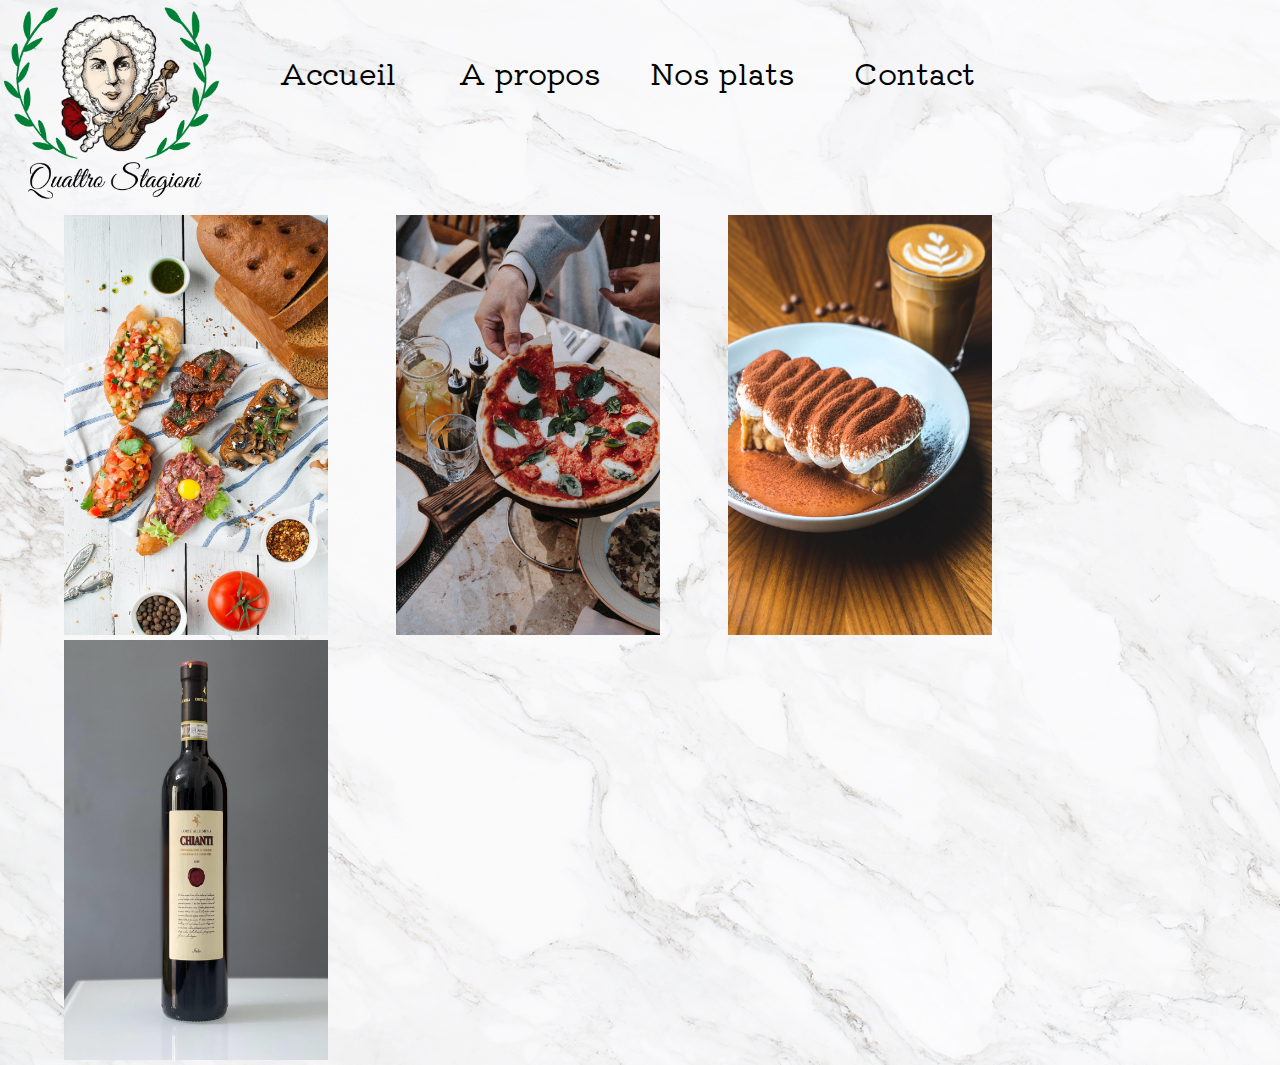
<file: Index.html>
<!DOCTYPE html>
<html lang="fr">
	<head> 
		<meta charset="UTF-8">
        <meta name="viewport" content="width=device-width, initial-scale=1.0, user-scalable=no">
		<link rel="stylesheet" href="header1.css" media="screen">
        <link href="https://fonts.googleapis.com/css2?family=Kiwi+Maru:wght@300;400&display=swap" rel="stylesheet">
	</head>
	<body>
       <div class="header-menu">
            <nav>
                <ul>
                    <li><img width="226" height="206" src="images/Logo_resto_Quattro_Stagioni2.png" alt="logo restaurant"></li>
                    <li><a href="Index.html">Accueil</a></li>
                    <li><a href="apropos.html">A propos</a></li>
                    <li class="deroulant">
                        Nos plats
                        <ul class="sous_menu">
                            <li><a href="specialites.html">Spécialités</a></li>
                            <li><a href="carte.html">Menu</a></li>
                        </ul>
                    </li>
                    <li><a href="contact.html">Contact</a></li>
                </ul>
            </nav>               
        </div>
        <div class="container">
            <ul class="parent">
            <li><img src="images/Entree_accueil.jpg" alt="Entree restaurant"></li>
            <ul class="child">Primavera</ul>
            </ul>
            <ul class="parent">
            <li><img src="images/Plat_accueil.jpg" alt="Plat restaurant"></li>
            <ul class="child">Estate</ul>
            </ul>
            <ul class="parent">
            <li><img src="images/Tiramisu_accueil.jpg" alt="Tiramisu restaurant"></li>
            <ul class="child">Autunno</ul>
            </ul>
            <ul class="parent">
            <li><img src="images/Vin_accueil.jpg" alt="Vin restaurant"></li>
            <ul class="child">Inverno</ul>
            </ul>
    </body>
</html>
</file>
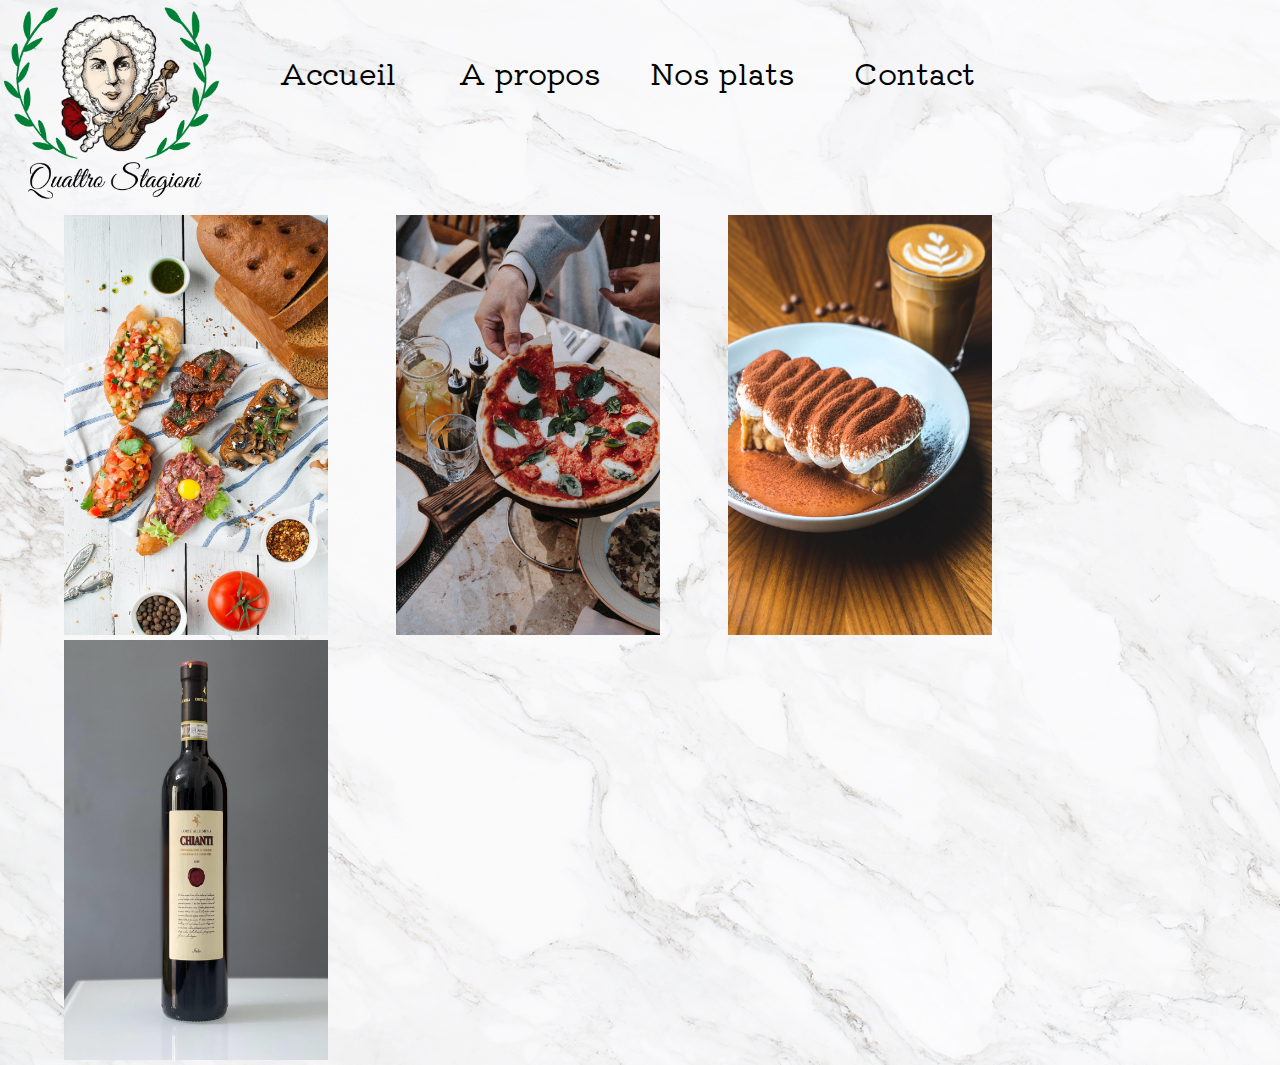
<file: index.html>
<!DOCTYPE html>
<html lang="fr">
	<head> 
		<meta charset="UTF-8">
        <meta name="viewport" content="width=device-width, initial-scale=1.0, user-scalable=no">
		<link rel="stylesheet" href="header1.css" media="screen">
        <link href="https://fonts.googleapis.com/css2?family=Kiwi+Maru:wght@300;400&display=swap" rel="stylesheet">
	</head>
	<body>
       <div class="header-menu">
            <nav>
                <ul>
                    <li><img width="226" height="206" src="images/Logo_resto_Quattro_Stagioni2.png" alt="logo restaurant"></li>
                    <li><a href="Index.html">Accueil</a></li>
                    <li><a href="apropos.html">A propos</a></li>
                    <li class="deroulant">
                        Nos plats
                        <ul class="sous_menu">
                            <li><a href="specialites.html">Spécialités</a></li>
                            <li><a href="carte.html">Menu</a></li>
                        </ul>
                    </li>
                    <li><a href="contact.html">Contact</a></li>
                </ul>
            </nav>               
        </div>
        <div class="container">
            <ul class="parent">
            <li><img src="images/Entree_accueil.jpg" alt="Entree restaurant"></li>
            <ul class="child">Primavera</ul>
            </ul>
            <ul class="parent">
            <li><img src="images/Plat_accueil.jpg" alt="Plat restaurant"></li>
            <ul class="child">Estate</ul>
            </ul>
            <ul class="parent">
            <li><img src="images/Tiramisu_accueil.jpg" alt="Tiramisu restaurant"></li>
            <ul class="child">Autunno</ul>
            </ul>
            <ul class="parent">
            <li><img src="images/Vin_accueil.jpg" alt="Vin restaurant"></li>
            <ul class="child">Inverno</ul>
            </ul>
    </body>
</html>
</file>
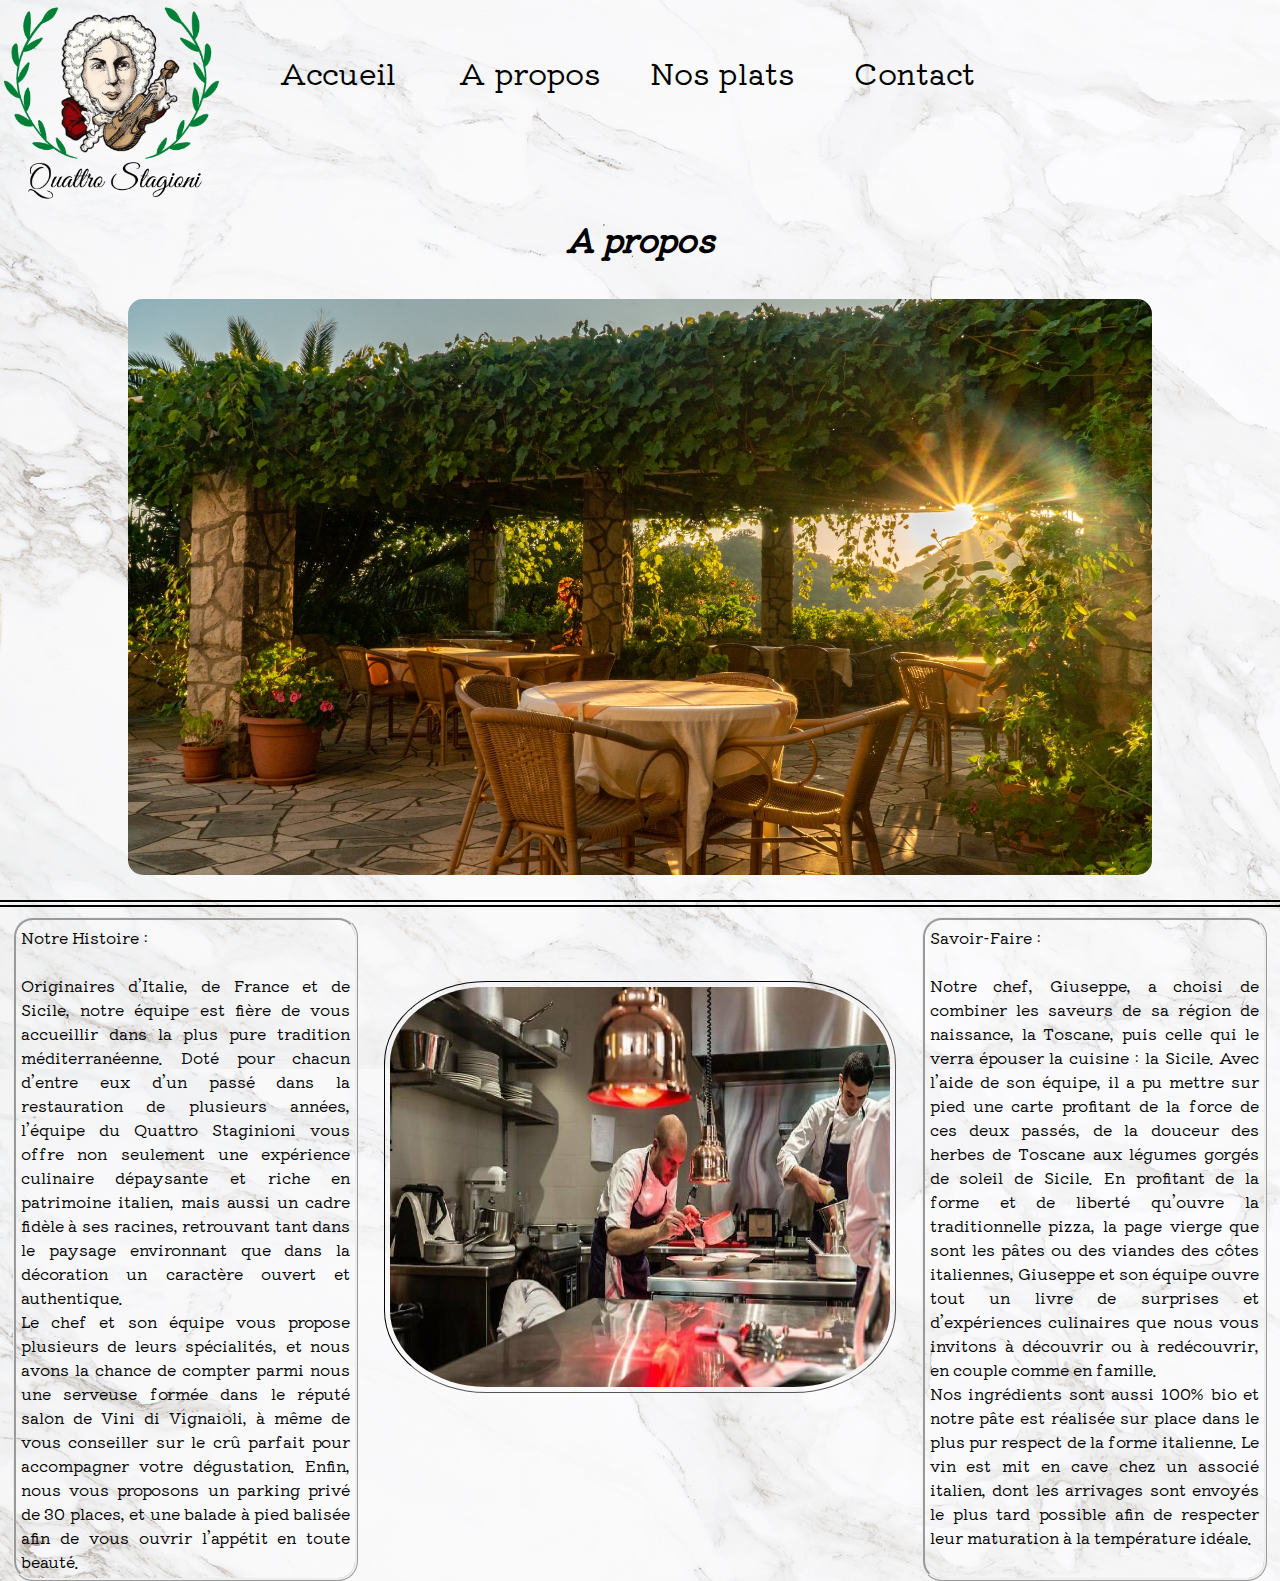
<file: apropos.html>
<!DOCTYPE html>
<html lang="fr" dir="ltr">
    <head>
        <meta charset="utf-8"/>
        <meta name="viewport" content="width=device-width, initial-scale=1.0, user-scalable=no">
        <link rel="stylesheet" href="apropos.css" media="screen"/>
        <link href="https://fonts.googleapis.com/css2?family=Kiwi+Maru:wght@300;400&display=swap" rel="stylesheet">
        <title>À propos</title>
    </head>
    <body>
        <div class="header-menu">
            <nav>
                <ul>
                    <li><img width=226 height=206 src="images/Logo_resto_Quattro_Stagioni2.png" alt="logo restaurant"></li>
                    <li><a href="Index.html">Accueil</a></li>
                    <li><a href="apropos.html">A propos</a></li>
                    <li class="deroulant">
                        Nos plats
                        <ul class="sous_menu">
                            <li><a href="specialites.html">Spécialités</a></li>
                            <li><a href="carte.html">Menu</a></li>
                        </ul>
                    </li>
                    <li><a href="contact.html">Contact</a></li>
                </ul>
            </nav>               
        </div>

        <div>
            <h1>A propos</h1>
        </div>
        <div class="main">
            <div class="conteneur">
                <img class="terrasse" title="Bienvenu au Quattro Stagioni" src="images/terrasse_quattro.jpeg" alt="Venez profiter d'un cadre charmant sur notre terrasse surélevée.">
            </div>
            <div id="descriptions">
                <p id="histoire">Notre Histoire : <br><br>Originaires d’Italie, de France et de Sicile, notre équipe est fière de vous accueillir dans la plus pure tradition méditerranéenne. Doté pour chacun d’entre eux d’un passé dans la restauration de plusieurs années, l’équipe du Quattro Staginioni vous offre non seulement une expérience culinaire dépaysante et riche en patrimoine italien, mais aussi un cadre fidèle à ses racines, retrouvant tant dans le paysage environnant que dans la décoration un caractère ouvert et authentique. <br>Le chef et son équipe vous propose plusieurs de leurs spécialités, et nous avons la chance de compter parmi nous une serveuse formée dans le réputé salon de Vini di Vignaioli, à même de vous conseiller sur le crû parfait pour accompagner votre dégustation. Enfin, nous vous proposons un parking privé de 30 places, et une balade à pied balisée afin de vous ouvrir l’appétit en toute beauté.</p>
                <img id="cuisine" title="Le chef vous attend !" src="images/crewcuisine.jpeg" alt="Notre équipe n'est pas au complet sans vous.">
                <p id="equipe">Savoir-Faire : <br><br>Notre chef, Giuseppe, a choisi de combiner les saveurs de sa région de naissance, la Toscane, puis celle qui le verra épouser la cuisine : la Sicile. Avec l’aide de son équipe, il a pu mettre sur pied une carte profitant de la force de ces deux passés, de la douceur des herbes de Toscane aux légumes gorgés de soleil de Sicile. En profitant de la forme et de liberté qu’ouvre la traditionnelle pizza, la page vierge que sont les pâtes ou des viandes des côtes italiennes, Giuseppe et son équipe ouvre tout un livre de surprises et d’expériences culinaires que nous vous invitons à découvrir ou à redécouvrir, en couple comme en famille.<br> Nos ingrédients sont aussi 100% bio et notre pâte est réalisée sur place dans le plus pur respect de la forme italienne. Le vin est mit en cave chez un associé italien, dont les arrivages sont envoyés le plus tard possible afin de respecter leur maturation à la température idéale. </p>
            </div>
        </div>    
    </body>
</html>
</file>
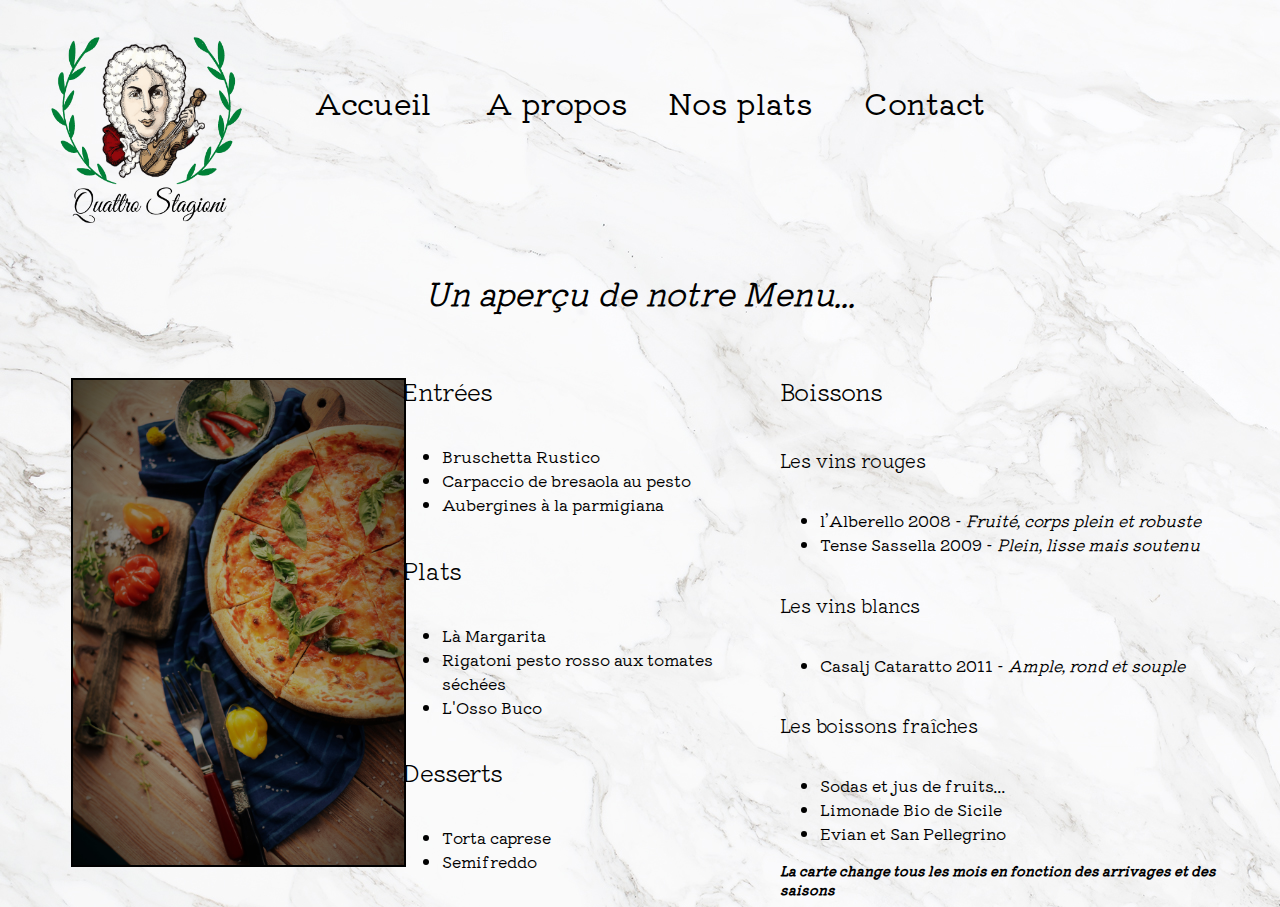
<file: carte.html>
<!DOCTYPE html>
<html lang="fr" dir="ltr">
<head>
    <meta charset="UTF-8">
    <meta http-equiv="X-UA-Compatible" content="IE=edge">
    <meta name="viewport" content="width=device-width, initial-scale=1.0">
    <link href="carte.css" rel="stylesheet">
    <link rel="preconnect" href="https://fonts.gstatic.com">
    <link href="https://fonts.googleapis.com/css2?family=Kiwi+Maru:wght@300;400&display=swap" rel="stylesheet">
    <title>Menu</title>
</head>
<body>
    <!--MENU HEADER-->
  <div class="header-menu">
    <nav>
        <ul>
            <li><img src="images/Logo_resto_Quattro_Stagioni2.png" alt="logo restaurant" width=200 height=200></li>
            <li><a href="Index.html">Accueil</a></li>
            <li><a href="apropos.html">A propos</a></li>
            <li class="deroulant">Nos plats
                <ul class="sous_menu">
                    <li><a href="specialites.html">Spécialités</a></li>
                    <li><a href="carte.html">Menu</a></li>
                </ul>
            </li>
            <li><a href="contact.html">Contact</a></li>
        </ul>
    </nav>               
</div>
<!--HEADER-->
<h1>Un aperçu de notre Menu...</h1>
<!--COLONNE GAUCHE PHOTOS-->
    <div id="conteneur">
        <img src="images/carte.jpg" title="carte" alt="couple mangeant au restaurant" width="100%" height="100%">
        <img class="image-de-dessus" src="images/1.jpg" title="carte" alt="pizza" width="100%" height="100%">
        </div>
    <div id="divider"></div>
<!--COLONNE DROITE TEXTE-->
    <div class="menu">
    <div id="divdroite1">
        <h2>Entrées</h2>
            <ul>
                <li>Bruschetta Rustico</li>
                <li>Carpaccio de bresaola au pesto</li>
                <li>Aubergines à la parmigiana</li>
            </ul>
        <h2>Plats</h2>
            <ul>
                <li>Là Margarita</li>
                <li>Rigatoni pesto rosso aux tomates séchées</li>
                <li>L'Osso Buco</li>
            </ul>
        <h2>Desserts</h2>
            <ul>
                <li>Torta caprese</li>
                <li>Semifreddo</li>
            </ul>
    </div>
    <div id="divdroite2">
        <h2>Boissons</h2>
        <h3>Les vins rouges</h3>
            <ul>
                <li>l’Alberello 2008 - <em>Fruité, corps plein et robuste</em></li>
                <li>Tense Sassella 2009 - <em>Plein, lisse mais soutenu</em></li>
            </ul>
        
        <h3>Les vins blancs</h3>
            <ul>
                <li>Casalj Cataratto 2011 - <em>Ample, rond et souple</em></li>
            </ul>
        <h3>Les boissons fraîches</h3>
            <ul>
                <li>Sodas et jus de fruits...</li>
                <li>Limonade Bio de Sicile</li>
                <li>Evian et San Pellegrino</li>
            </ul>
            <span class="text">La carte change tous les mois en fonction des arrivages et des saisons</span>
    </div>
    </div>
</body>
</html>
</file>
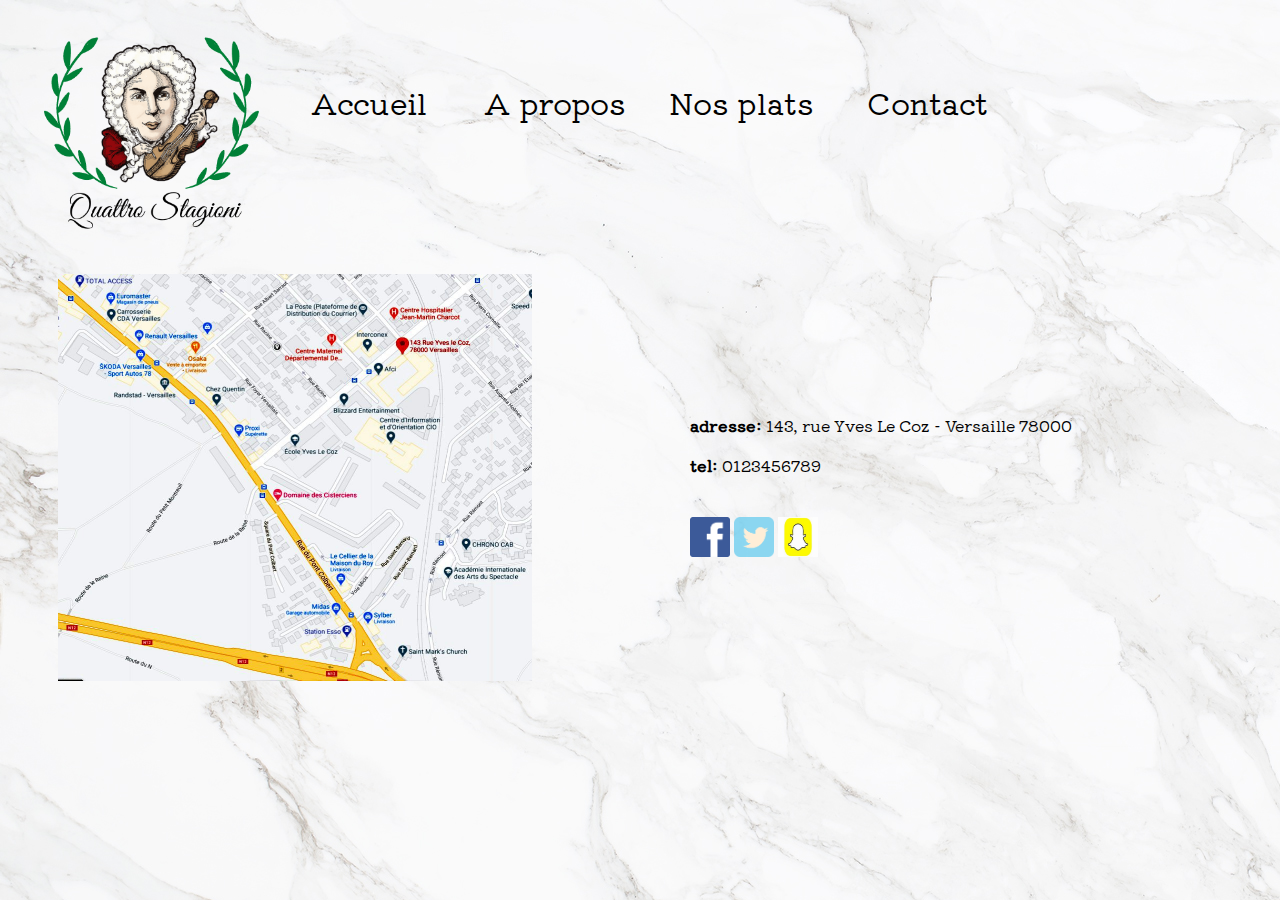
<file: contact.html>
<!DOCTYPE html>
<html lang="fr">
	<head>
        <title>Contact</title>
		<meta charset="UTF-8">
        <meta name="viewport" content="width=device-width, initial-scale=1.0, user-scalable=no">
		<link rel="stylesheet" type="text/css" href="contact.css" media="screen">
        <link href="https://fonts.googleapis.com/css2?family=Kiwi+Maru:wght@300;400&display=swap" rel="stylesheet">
    
	</head>
	<body>
        <!-- common header -->
        <div class="header-flex">
            <nav class="header-item">
                <ul>
                    <li><img width="226" height="206" src="images/Logo_resto_Quattro_Stagioni2.png" alt="logo restaurant"></li>
                    <li><a href="Index.html">Accueil</a></li>
                    <li><a href="apropos.html">A propos</a></li>
                    <li class="deroulant">
                        Nos plats
                        <ul class="sous_menu">
                            <li><a href="specialites.html">Spécialités</a></li>
                            <li><a href="carte.html">Menu</a></li>
                        </ul>
                    </li>
                    <li><a href="contact.html">Contact</a></li>
                </ul>
            </nav>               
        </div>
        <div class="separator"></div>
        <!-- specific content -->
        <div class="contact-flex">
            <div class="contact-item">
                <img src="images/notre_carte.jpg" width="474" height="407" titre="carte" alt="carte">
            </div>
            <div class="contact-item">
                <p><span style="font-weight: bold;">adresse:</span> 143, rue Yves Le Coz - Versaille 78000</p>
                <p><span style="font-weight: bold;">tel:</span> 0123456789</p>
                <br>
                <img  src="images/facebook.webp" width="40" height="40" titre="facebook" alt="facebook">
                <img  src="images/twitter.webp" width="40" height="40" titre="twitter" alt="twitter">
                <img  src="images/snapshat.jpg" width="40" height="40" titre="snapshat" alt="snapshat">
            </div>
        </div>
   </body>
</html>
</file>
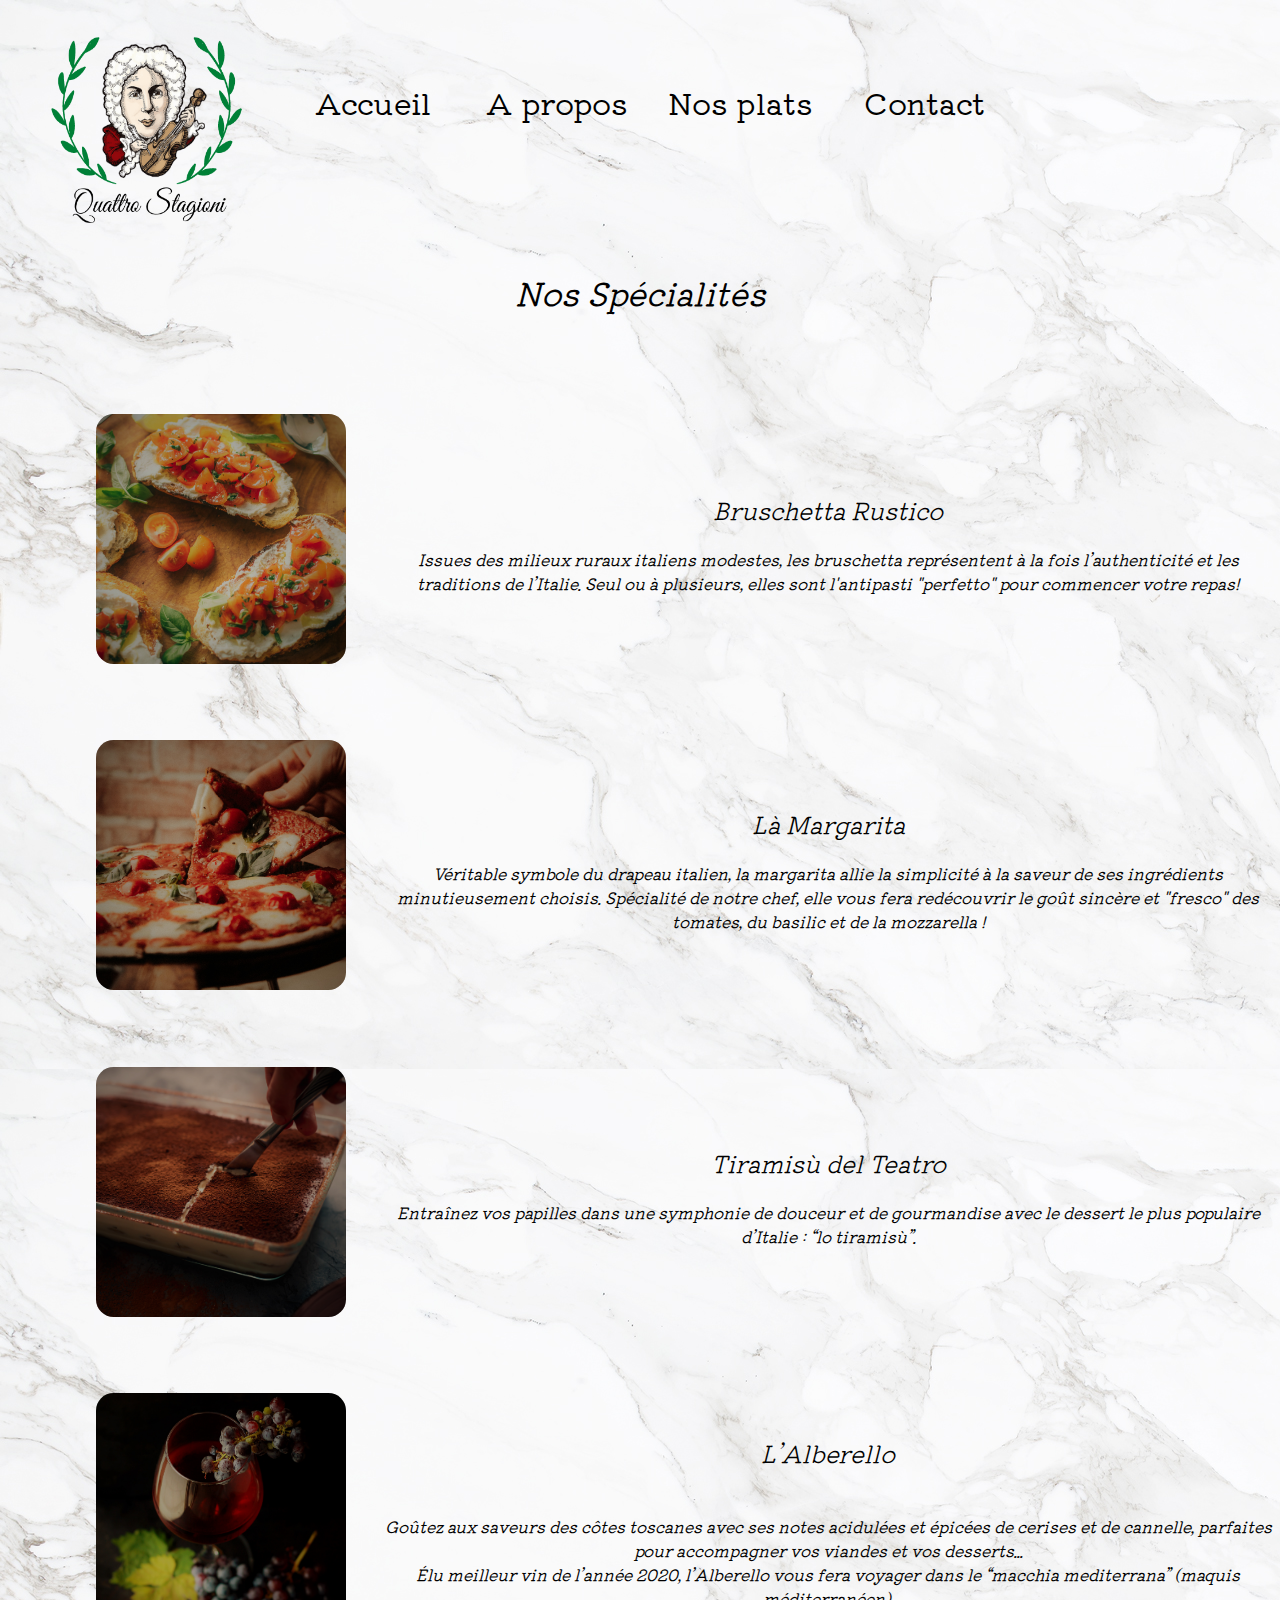
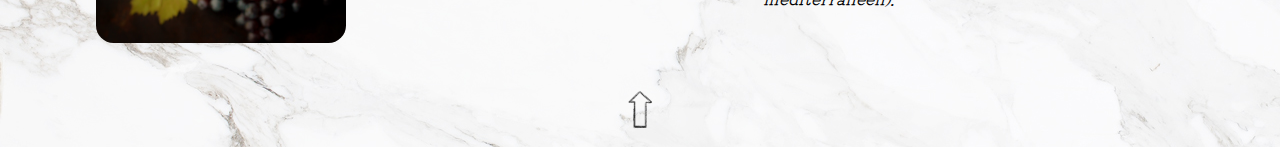
<file: specialites.html>
<!DOCTYPE html>
<html lang="fr" dir="ltr">
<head>
    <meta charset="UTF-8">
    <meta http-equiv="X-UA-Compatible" content="IE=edge">
    <meta name="viewport" content="width=device-width, initial-scale=1.0">
    <link href="specialites.css" rel="stylesheet">
    <link rel="preconnect" href="https://fonts.gstatic.com">
    <link href="https://fonts.googleapis.com/css2?family=Kiwi+Maru:wght@300;400&display=swap" rel="stylesheet">
    <title>Nos Spécialités</title>
</head>
<body>
  <!--MENU HEADER-->
  <div class="header-menu">
    <nav>
        <ul>
            <li><img src="images/Logo_resto_Quattro_Stagioni2.png" alt="logo restaurant" width=200 height=200></li>
            <li><a href="Index.html">Accueil</a></li>
            <li><a href="apropos.html">A propos</a></li>
            <li class="deroulant">Nos plats
                <ul class="sous_menu">
                    <li><a href="specialites.html">Spécialités</a></li>
                    <li><a href="carte.html">Menu</a></li>
                </ul>
            </li>
            <li><a href="contact.html">Contact</a></li>
        </ul>
    </nav>               
</div>
<h1>Nos Spécialités</h1>
<!--ENTREE-->
    <div class="spe1">
      <div id="zoom">
        <div class="photo1"><img src="images/entree.jpg" title="bruschetta rustico" alt="photo de bruschetta"></div>
      </div>
      <div class="text1"><h2>Bruschetta Rustico</h2>
        <p>Issues des milieux ruraux italiens modestes, les bruschetta représentent à la fois l’authenticité et les traditions de l’Italie. Seul ou à plusieurs, elles sont l'antipasti "perfetto" pour commencer votre repas!</p></div>
    </div>
<!--DIVIDER
    <div id="divider"></div>-->
<!--PLAT-->
    <div class="spe2">
      <div id="zoom">
        <div class="photo2"><img src="images/plat.jpg" title="là margarita" alt="photo de pizza"></div>
      </div>
      <div class="text2"><h2>Là Margarita</h2><p>Véritable symbole du drapeau italien, la margarita allie la simplicité à la saveur de ses ingrédients minutieusement choisis. Spécialité de notre chef, elle vous fera redécouvrir le goût sincère et "fresco" des tomates, du basilic et de la mozzarella !</p></div>
    </div>
<!--DIVIDER
    <div id="divider"></div>-->
<!--DESSERT-->
    <div class="spe3">
      <div id="zoom">
        <div class="photo3"><img src="images/dessert.jpg" title="tiramisù del teatro" alt="photo de tiramisù"></div>
      </div>
      <div class="text3"><h2>Tiramisù del Teatro</h2>
        <p>Entraînez vos papilles dans une symphonie de douceur et de gourmandise avec le dessert le plus populaire d’Italie : “lo tiramisù”.</p></div>
    </div>
<!--DIVIDER
    <div id="divider"></div>-->
<!--VIN-->
    <div class="spe4">
      <div id="zoom">
        <div class="photo4"><img src="images/vin.jpg" title="vin l’Alberello " alt="photo d'une bouteille de vin"></div>
      </div>
        <div class="text4"><h2>L’Alberello</h2><p><br>Goûtez aux saveurs des côtes toscanes avec ses notes acidulées et épicées de cerises et de cannelle, parfaites pour accompagner vos viandes et vos desserts...<br>Élu meilleur vin de l’année 2020, l’Alberello vous fera voyager dans le “macchia mediterrana” (maquis méditerranéen).</p></div>
    </div>
    <a href="#" class="btn"><img src="images/fleche.png" alt="fleche" width="50" height="50"></a>    
</body>
</html>
</file>
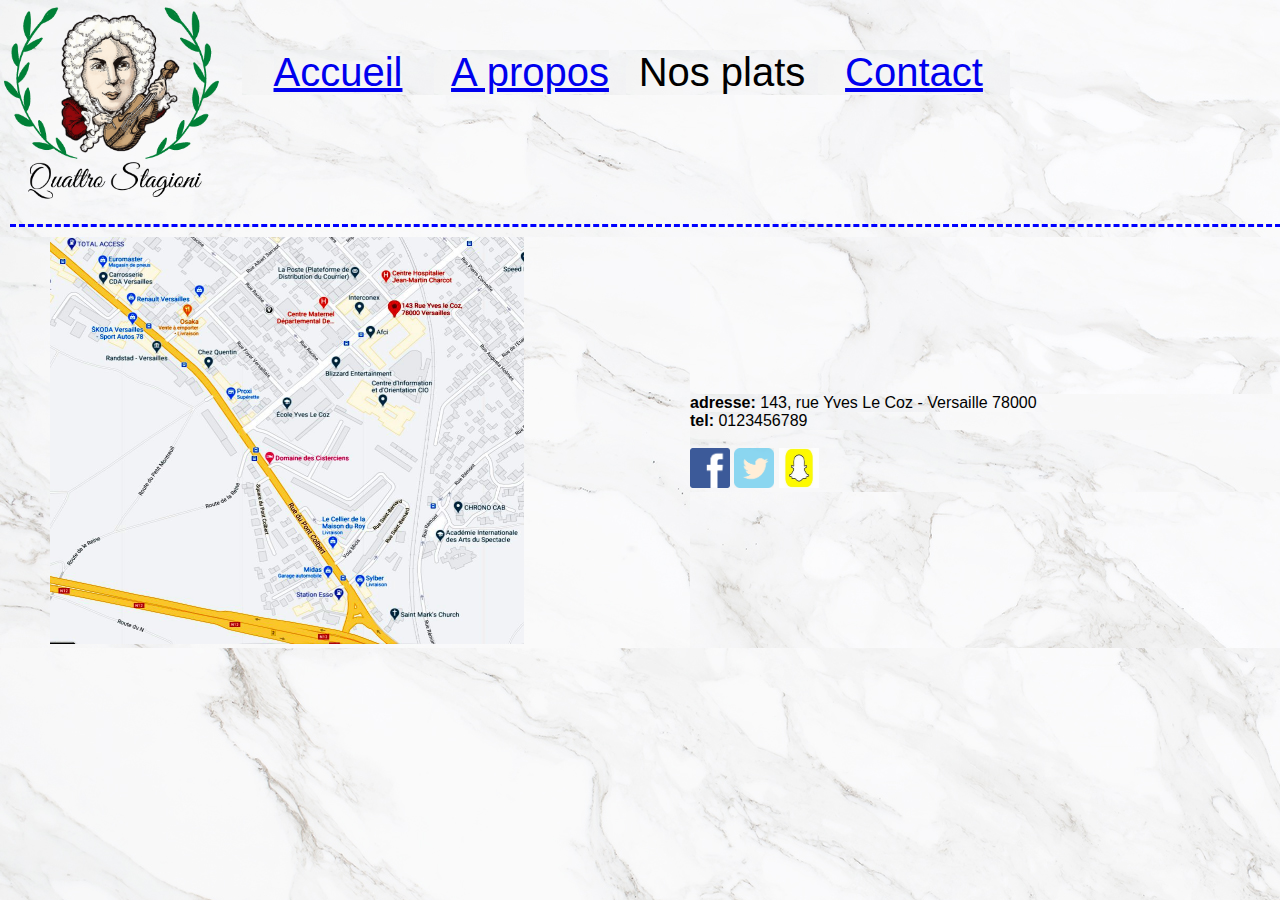
<file: contact/contact.html>
<!DOCTYPE html>
<html lang="fr">
	<head>
        <title>Contact</title>
		<meta charset="UTF-8">
        <meta name="viewport" content="width=device-width, initial-scale=1.0, user-scalable=no">
		<link rel="stylesheet" type="text/css" href="../header/header.css" media="screen">
		<link rel="stylesheet" type="text/css" href="contact.css" media="screen">
        <!--
            <link href="https://fonts.googleapis.com/css2?family=Kiwi+Maru&display=swap" rel="stylesheet">
        -->
	</head>
	<body>
        <!-- common header -->
        <div class="header-flex">
            <nav class="header-item">
                <ul>
                    <li><img width="226" height="206" src="../header/Logo_resto_Quattro_Stagioni2.png" alt="logo restaurant"></li>
                    <li><a href="#">Accueil</a></li>
                    <li><a href="#">A propos</a></li>
                    <li class="deroulant">
                        Nos plats
                        <ul class="sous_menu">
                            <li><a href="#">Entrées</a></li>
                            <li><a href="#">Plats</a></li>
                            <li><a href="#">Desserts</a></li>
                            <li><a href="#">Boissons</a></li>
                        </ul>
                    </li>
                    <li><a href="contact/contact.html" target="_blank">Contact</a></li>
                </ul>
            </nav>               
        </div>
        <div class="separator"></div>
        <!-- specific content -->
        <div class="contact-flex">
            <div class="contact-item">
                <img src="notre_carte.jpg" width="474" height="407" titre="carte" alt="carte">
            </div>
            <div class="contact-item">
                <p><span style="font-weight: bold;">adresse:</span> 143, rue Yves Le Coz - Versaille 78000</p>
                <p><span style="font-weight: bold;">tel:</span> 0123456789</p>
                <br>
                <img  src="facebook.webp" width="40" height="40" titre="facebook" alt="facebook">
                <img  src="twitter.webp" width="40" height="40" titre="twitter" alt="twitter">
                <img  src="snapshat.jpg" width="40" height="40" titre="snapshat" alt="snapshat">
            </div>
        </div>
   </body>
</html>
</file>
<file: apropos.css>
* {
	margin: 0px;
	padding: 0px;
    text-decoration: none;
    color: black;
}

html {
    width: 100%;
    background-image: url("images/marble-background2.jpeg");
    font-family: 'Kiwi Maru', serif;
}

/* Global variables declaration */
 :root
{
    --header_height: 210px;
    --body_offset: 230px;
    --header_item_height: 50px;
    --header_menu_offset: 50px;
}
/* Go on... */
 .header-flex 
 {
    display: inline-flex;
    flex-direction: row;
    flex-wrap: wrap; 
    width: 100%;
    height: var(--header_height);
 }
.header-flex > .header-item
{
    top:0;
    position: absolute;
}
.header-flex > .header-item:nth-child(1)
 {
    left: 0;
    margin: 0;
}
 .header-flex > .header-item:nth-child(n+2)
 {
    margin: 10px;
 }

 /* menu horizontal */
nav
{
	width: 100%;
	position: relative;
    font-size: 30px;
    margin: 0 auto;
    padding: 0px;
}
nav > ul
{
	list-style-type: none;
}
nav > ul > li > ul
{
	list-style-type: none;
}
nav > ul::after
{
	content: "";
	display: table;
	clear  : both;
}
nav > ul > li
{
 	float: left;
	width: 15%; 
	text-align: center;
    position: relative;
}
nav > ul > li:nth-child(n+2)
{
    top: var(--header_item_height);
    left: var(--header_menu_offset);
}
nav > ul li:hover .sous_menu
{
	display:block;
}
nav > a
{
    display: block;
    text-decoration: none;
    border-bottom: 2px solid transparent;
    padding: 10px 0px;
}
ul > li > a 
{
    top: 250px;
}

.sous_menu
 {
    display: none;
    position: absolute;
    width: 100%;
    z-index: 1111;
    font-size: 25px;
 }
 .sous_menu a
 {
    padding: 3px;
    border-bottom: none;
 }

.sous_menu a:hover
 {
    border-bottom: none;
    background-color: white;
    opacity: 0.5;
 }

.sous_menu > li
{
	float: none; 
	width: 100%;
	text-align: center;
}


/* Ma partie */

h1 {
    text-align: center;
    font-size: 200%;
    font-style: italic;
    margin-bottom: 3%;
}

.terrasse {
    max-width: 80%;
    justify-content: center;
    margin-left: 10%;
    margin-right: 10%;
    -webkit-border-radius: 15px;
    -moz-border-radius: 15px;
    border-radius: 15px;
}

#descriptions {
    display: flex;
    margin-top: 1.5%;
    border-style: double;
    border-width: 7px 0px 0px 0px;
    padding-top: 10px;
}

#histoire, #equipe, #cuisine {
    margin-left: 1%;
    margin-right: 1%;
    justify-content: space-around;
    text-align: justify;
    border-width: 3px;
    padding: 5px;
}

#histoire, #equipe {
    border-style: ridge;
    width: 30%;
    -webkit-border-radius: 20px;
    -moz-border-radius: 20px;
    border-radius: 20px;
}

#cuisine {
    width: 500px;
    height: 400px;
    margin-top: 5%;
    margin-bottom: 2%;
    -webkit-border-radius: 20%;
    -moz-border-radius: 20%;
    border-radius: 20%;
    border-style: inset;
    border-width: 1px;
    border-color: rgb(90, 84, 84);
}
</file>
<file: carte.css>
*{
    color: black;
    text-decoration: none;
}
html{
    background-image: url("images/marble-background2.jpeg");
    scroll-behavior: smooth;
    font-family: 'Kiwi Maru', serif;
}
/*MENU HEADER*/
:root{
    --header_height: 210px;
    --body_offset: 230px;
    --header_item_height: 50px;
    --header_menu_offset: 50px;
}
/* Go on... */
 .header-flex {
    display: inline-flex;
    flex-direction: row;
    flex-wrap: wrap; 
    width: 100%;
    height: var(--header_height);
 }
.header-flex > .header-item{
    top:0;
    position: absolute;
}
.header-flex > .header-item:nth-child(1){
    left: 0;
    margin: 0;
}
 .header-flex > .header-item:nth-child(n+2){
    margin: 10px;
}

 /* menu horizontal */
nav{
	width: 100%;
	position: relative;
    font-size: 30px;
    margin: 0 auto;
    padding: 0px;
}
nav > ul{
	list-style-type: none;}
nav > ul > li > ul{
	list-style-type: none;
}
nav > ul::after{
	content: "";
	display: table;
	clear  : both;
}
nav > ul > li{
 	float: left;
	width: 15%; 
	text-align: center;
    position: relative;
}
nav > ul > li:nth-child(n+2){
    top: var(--header_item_height);
    left: var(--header_menu_offset);
}
nav > ul li:hover .sous_menu{
	display:block;
}
nav > a{
    display: block;
    text-decoration: none;
    border-bottom: 2px solid transparent;
    padding: 10px 0px;
}
ul > li > a{
    top: 250px;
    text-decoration: none;
}
nav a:hover{
    background-color: transparent;
}
.sous_menu{
    display: none;
    background-color:transparent;
    position: absolute;
    width: 100%;
    z-index: 1111;
    font-size: 25px;
 }
 .sous_menu a{
    padding: 3px;
    border-bottom: none;
    text-decoration: none; 
 }
 .sous_menu a:hover{
    border-bottom: none;
    background-color: white;
    opacity: 0.5;
 }
.sous_menu > li{
	float: none; 
	width: 100%;
	text-align: left;
}
/*
#divider{
    border-left: 3px solid black;
    border-style: double;
    height: 630px;
    position: absolute;
    margin-left: 31%;
}*/
.menu{
    display: flex;
    justify-content: space-evenly; 
}
#divdroite1{
    display: flex;
    flex-flow: column wrap;
}
#divdroite2{
    display: flex;
    flex-flow: column wrap;

}
.text{
    font-size: smaller;
    font-weight: bolder;
    font-style: italic;
}
h1{
    text-align: center;
    font-size: 200%;
    font-style: italic;
    margin-bottom: 3%;
    font-weight: normal;
}
h2{
    font-weight: lighter;
}
h3{
    font-weight: lighter;
}
#conteneur{
    position: relative;
    height:485px;
	width:331px;
	margin:0 auto;
    float: left;
    margin-left: 5%;
    margin-top: 2%;
}
#conteneur img {
	position:absolute;
	left:0;
    border: 2px solid black;
}
@keyframes fondu-in-out {
    0%    { opacity:1; }
    25%   { opacity:1; }
    75%   { opacity:0; }
    100%  { opacity:0; }
}
#conteneur img.image-de-dessus {
    animation-name: fondu-in-out;
    animation-timing-function: ease;
    animation-iteration-count: infinite;
    animation-duration: 5s;
    animation-direction: alternate;
}
</file>
<file: contact.css>
/*
 * CSS file : 'header.css' must be included before this curent one...
 */
 html {
    width: 100%;
    background-image: url("images/marble-background2.jpeg");
    font-family: 'Kiwi Maru', serif;
}
*{
    color: black;
    text-decoration: none;
  }
/*MENU HEADER*/
:root{
    --header_height: 210px;
    --body_offset: 230px;
    --header_item_height: 50px;
    --header_menu_offset: 50px;
}
 .header-flex{
  display: inline-flex;
  flex-direction: row;
  flex-wrap: wrap; 
  width: 100%;
  height: var(--header_height);
}
.header-flex > .header-item{
  top:0;
  position: absolute;
}
.header-flex > .header-item:nth-child(1){
  left: 0;
  margin: 0;
}
 .header-flex > .header-item:nth-child(n+2){
  margin: 10px;
}
 /* menu horizontal */
nav{
	width: 100%;
	position: relative;
  font-size: 30px;
  margin: 0 auto;
  padding: 0px;
  
}
nav > ul{
	list-style-type: none;
  
}
nav > ul > li > ul{
	list-style-type: none;
}
nav > ul::after{
	content: "";
	display: table;
	clear  : both;
}
nav > ul > li{
 	float: left;
	width: 15%; 
	text-align: center;
  position: relative;   
}
nav > ul > li:nth-child(n+2){
  top: var(--header_item_height);
  left: var(--header_menu_offset);
}
nav > ul li:hover .sous_menu{
	display:block; 
}
nav > a{
    display: block;
    text-decoration: none;
    border-bottom: 2px solid transparent;
    padding: 10px 0px;   
}
ul > li > a{
    top: 250px;
    text-decoration: none;
}
nav a:hover{
    background-color: transparent;
}
.sous_menu
 {
    display: none;
    background-color:transparent;
    position: absolute;
    width: 100%;
    z-index: 1111;
    font-size: 25px;
 }
 .sous_menu a
 {
    padding: 3px;
    border-bottom: none;
    text-decoration: none;
    
 }
 .sous_menu a:hover
 {
    border-bottom: none;
    background-color: white;
    opacity: 0.5;
 }
.sous_menu > li
{
	float: none; 
	width: 100%;
	text-align: left;
}
/*CONTENU*/
.contact-flex 
{
    display: flex;
    flex-direction: row;
    flex-wrap: wrap;
    width: 100%;
    align-items: center;
    margin-top: 4%;
}
.contact-flex > .contact-item 
{
    position: relative;
    width: 50%;
    left: 50px;
}
</file>
<file: specialites.css>
*{
  color: black;
  text-decoration: none;
}
html{
  width: 100%;
  height: auto;
  background-image: url("images/marble-background2.jpeg");
  scroll-behavior: smooth;
  text-align: center;
  font-family: 'Kiwi Maru', serif;
}
/*MENU HEADER*/
:root{
    --header_height: 210px;
    --body_offset: 230px;
    --header_item_height: 50px;
    --header_menu_offset: 50px;
}
 .header-flex{
  display: inline-flex;
  flex-direction: row;
  flex-wrap: wrap; 
  width: 100%;
  height: var(--header_height);
}
.header-flex > .header-item{
  top:0;
  position: absolute;
}
.header-flex > .header-item:nth-child(1){
  left: 0;
  margin: 0;
}
 .header-flex > .header-item:nth-child(n+2){
  margin: 10px;
}
 /* menu horizontal */
nav{
	width: 100%;
	position: relative;
  font-size: 30px;
  margin: 0 auto;
  padding: 0px;
  
}
nav > ul{
	list-style-type: none;
  
}
nav > ul > li > ul{
	list-style-type: none;
}
nav > ul::after{
	content: "";
	display: table;
	clear  : both;
}
nav > ul > li{
 	float: left;
	width: 15%; 
	text-align: center;
  position: relative;   
}
nav > ul > li:nth-child(n+2){
  top: var(--header_item_height);
  left: var(--header_menu_offset);
}
nav > ul li:hover .sous_menu{
	display:block;
  
}
nav > a{
    display: block;
    text-decoration: none;
    border-bottom: 2px solid transparent;
    padding: 10px 0px;   
}
ul > li > a{
    top: 250px;
    text-decoration: none;
}
nav a:hover{
    background-color: transparent;
}
.sous_menu
 {
    display: none;
    background-color:transparent;
    position: absolute;
    width: 100%;
    z-index: 1111;
    font-size: 25px;
 }
 .sous_menu a
 {
    padding: 3px;
    border-bottom: none;
    text-decoration: none;
    
 }
 .sous_menu a:hover
 {
    border-bottom: none;
    background-color: white;
    opacity: 0.5;
 }
.sous_menu > li
{
	float: none; 
	width: 100%;
	text-align: left;
}
/*CORPS*/
h1{
  text-align: center;
  font-size: 200%;
  font-style: italic;
  font-weight: normal;
}
h2{
  font-weight: lighter;
}
#divider{
  border-style: double;
  border-width: 7px 0px 0px 0px;
  padding-top: 10px;
}
#zoom img {
  width: 250px;
  height:250px;
  -webkit-border-radius: 7%;
  -moz-border-radius: 7%;
  border-radius: 7%;
  }
#zoom img:hover {
  -webkit-transform:scale(1.25);
  transform:scale(1.25);
  transition: all 1s ease;
  -webkit-border-radius: 7%;
  -moz-border-radius: 7%;
  border-radius: 7%;
  }

/*ENTREE*/
.spe1{
  display: flex;
  flex-flow: row nowrap;
  align-items: center;
  width: 100%;
  height: 200px;
  margin-top: 10%;
}
.photo1{
  margin-left: 35%;
}
.text1{
  font-style: italic;
  margin-left: 10%;
}
/*PLAT*/
.spe2{
  display: flex;
  flex-flow: row nowrap;
  align-items: center;
  width: 100%;
  height: 200px;
  margin-top: 10%;
}
.photo2{
  margin-left: 35%;
}
.text2{
  font-style: italic;
  margin-left: 10%;
}
/*DESSERT*/
.spe3{
  display: flex;
  flex-flow: row nowrap;
  align-items: center;
  width: 100%;
  height: 200px;
  margin-top: 10%;
}
.photo3{
  margin-left: 35%;
}
.text3{
  font-style: italic;
  margin-left: 10%;
}
/*VIN*/
.spe4{
  display: flex;
  flex-flow: row nowrap;
  align-items: center;
  width: 100%;
  height: 200px;
  margin-top: 10%;
  margin-bottom: 5%;
}
.photo4{
  margin-left: 35%;
}
.text4{
  font-style: italic;
  margin-left: 10%;
}
</file>
<file: contact/contact.css>
/*
 * CSS file : 'header.css' must be included before this curent one...
 */
 
.contact-flex 
{
    display: flex;
    flex-direction: row;
    flex-wrap: wrap;
    width: 100%;
    align-items: center;
}
.contact-flex > .contact-item 
{
    position: relative;
    width: 50%;
    left: 50px;
}
</file>
<file: header1.css>
body
{
 background-image: url('images/marble-background2.jpeg');
}
 /*
 * CSS file 
 */
 /* Reset CSS, be sure to have the same behavior whatever is the browser */
*{
	margin: 0px;
	padding: 0px;
    text-decoration: none;
    color: black;
    list-style-type: none;
    font-family: 'Kiwi Maru', serif;

}
/* Global variables declaration */
 :root
{
    --header_height: 210px;
    --body_offset: 230px;
    --header_item_height: 50px;
    --header_menu_offset: 50px;
}
/* Go on... */
 .header-flex 
 {
    display: inline-flex;
    flex-direction: row;
    flex-wrap: wrap; 
    width: 100%;
    height: var(--header_height);
 }
.header-flex > .header-item
{
    top:0;
    position: absolute;
}
.header-flex > .header-item:nth-child(1)
 {
    left: 0;
    margin: 0;
}
 .header-flex > .header-item:nth-child(n+2)
 {
    margin: 10px;
 }
.separator
{
    width: 100%;
    /* border-bottom-width: medium|thin|thick|length|initial|inherit;
     * border-bottom-style: none|hidden|dotted|dashed|solid|double|groove|ridge|inset|outset|initial|inherit;
     * border-bottom-color: color|transparent|initial|inherit;
     */
    border-bottom: medium dashed;
    margin: 10px;
 }
 /* menu horizontal */
nav
{
	width: 100%;
	position: relative;
    font-size: 30px;
    margin: 0 auto;
    padding: 0px;
}
nav > ul
{
	list-style-type: none;
}
nav > ul > li > ul
{
	list-style-type: none;
}
nav > ul::after
{
	content: "";
	display: table;
	clear  : both;
}
nav > ul > li
{
 	float: left;
	width: 15%; 
	text-align: center;
    position: relative;
}
nav > ul > li:nth-child(n+2)
{
    top: var(--header_item_height);
    left: var(--header_menu_offset);
}
nav > ul li:hover .sous_menu
{
	display:block;
}
nav > a
{
    display: block;
    text-decoration: none;
    border-bottom: 2px solid transparent;
    padding: 10px 0px;
}
ul > li > a 
{
    top: 250px;
}
.sous_menu
 {
    display: none;
    background-color: white;
    position: absolute;
    width: 100%;
    z-index: 1111;
    opacity: 0.8;
    background: url('../header/marble-background2.jpeg');
 }
 .sous_menu a
 {
    padding: 3px;
    border-bottom: none;
 }
 .sous_menu a:hover
 {
    border-bottom: none;
    border-bottom: none;
    background-color: white;
    opacity: 0.5;
 }
.sous_menu > li
{
	float: none; 
	width: 100%;
	text-align: center;
    font-size: 25px;
}
.deroulant > a::after
{
    font-size: 20px;
    font-style: bold;
}
/*Acccueil*/
.parent {
    position: relative; 
    display: inline-block;
    height: auto;
    background-size: cover;
    background-position: center center;
    padding: 0;
    margin: 0;
    margin-left: 2em;
  }
.parent:after {
    content: ''; /* :after has to have a content... but you don't want one */
    position: absolute;
    top: 0;
    right: 0;
    bottom: 0;
    left: 0; 
    height: auto;
    background: rgba(0,0,0,0);
    transition: 1s;
    padding: 0;
    margin: 0;
    margin-left: 2em;
  }
.parent:hover:after {
    background: rgba(0,0,0,.5); 
  } 
.parent:hover .child {
    opacity: 1;
  } 
.child {
    position: absolute;
    top: 50%;
    left: 50%;
    transform: translate(-50%, -50%);
    font-size: 50px;
    z-index: 5;
    color: white;
    opacity: 0;
    transition: .5s;
    padding: 0;
    margin: 0;
    margin-left: 0.5em;
}
.child{ display:none; }
.parent:hover .child{ display:block; }

.container img
{
    height:420px;
    display: block;
    justify-content: space-between;
    padding: 0;
    margin: 0;
    margin-left: 2em;
}
</file>
<file: header/header.css>
/*
 * CSS file 
 */
 /* Reset CSS, be sure to have the same behavior whatever is the browser */
*{
	margin: 0px;
	padding: 0px;
	font-family: Avenir, sans-serif;
    background-image: url('../header/marble-background2.jpeg');
}
/* Global variables declaration */
 :root
{
    --header_height: 210px;
    --body_offset: 230px;
    --header_item_height: 50px;
    --header_menu_offset: 50px;
}
/* Go on... */
 .header-flex 
 {
    display: inline-flex;
    flex-direction: row;
    flex-wrap: wrap; 
    width: 100%;
    height: var(--header_height);
 }
.header-flex > .header-item
{
    top:0;
    position: absolute;
}
.header-flex > .header-item:nth-child(1)
 {
    left: 0;
    margin: 0;
}
 .header-flex > .header-item:nth-child(n+2)
 {
    margin: 10px;
 }
.separator
{
    width: 100%;
    /* border-bottom-width: medium|thin|thick|length|initial|inherit;
     * border-bottom-style: none|hidden|dotted|dashed|solid|double|groove|ridge|inset|outset|initial|inherit;
     * border-bottom-color: color|transparent|initial|inherit;
     */
    border-bottom: medium dashed blue;
    margin: 10px;
 }
 /* menu horizontal */
nav
{
	width: 100%;
	position: relative;
    font-size: 40px;
    margin: 0 auto;
    padding: 0px;
}
nav > ul
{
	list-style-type: none;
}
nav > ul > li > ul
{
	list-style-type: none;
}
nav > ul::after
{
	content: "";
	display: table;
	clear  : both;
}
nav > ul > li
{
 	float: left;
	width: 15%; 
	text-align: center;
    position: relative;
}
nav > ul > li:nth-child(n+2)
{
    top: var(--header_item_height);
    left: var(--header_menu_offset);
}
nav > ul li:hover .sous_menu
{
	display:block;
}
nav > a
{
    display: block;
    text-decoration: none;
    border-bottom: 2px solid transparent;
    padding: 10px 0px;
}
ul > li > a 
{
    top: 250px;
}
nav a:hover
{
    background-color: yellow;
    border-bottom: 2px solid gold;
}
.sous_menu
 {
    display: none;
    box-shadow: 0px 1px 2px green;
    background-color: white;
    position: absolute;
    width: 100%;
    z-index: 1111;
 }
 .sous_menu a
 {
    padding: 3px;
    border-bottom: none;
 }
 .sous_menu a:hover
 {
    border-bottom: none;
    background-color: yellow;
 }
.sous_menu > li
{
	float: none; 
	width: 100%;
	text-align: left;
}
.deroulant > a::after
{
    content: " *";
    font-size: 20px;
    font-style: bold;
    color: red;
}
</file>
